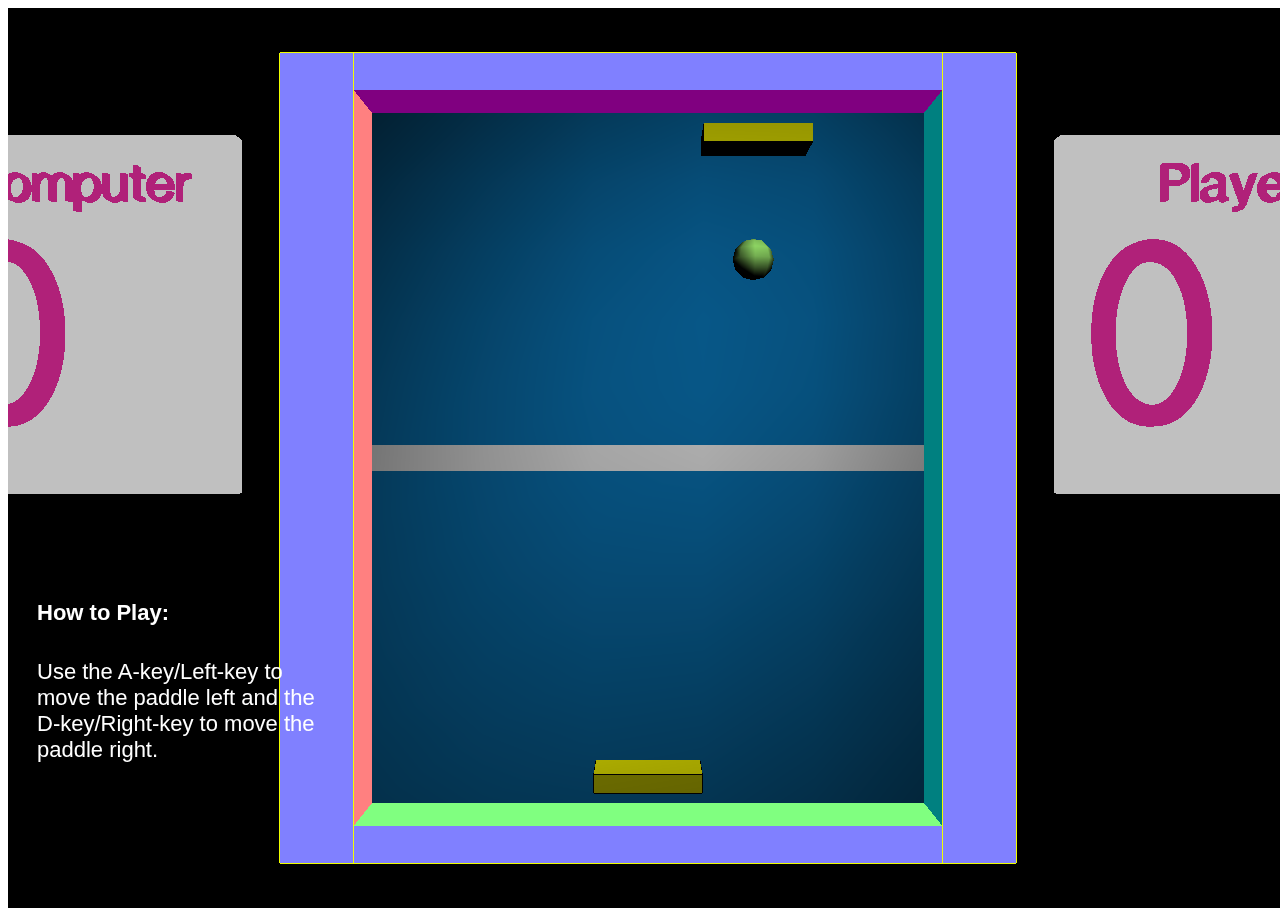
<file: 1 3D Pong/index.html>
<!--
	Kenia Castro
	CAP 4720 Computer Graphics
	Fall 2017
	HW #1 - 3D Pong
-->
<!DOCTYPE html>
<html>

<head>
	<script src="libs/three.js"></script>
	<script src="libs/keyboard.js"></script>
	<script src='fonts/helvetiker.js'></script>

	<style>
		#info {
			position: absolute;
			top: 65%;
			left: 37px;
			text-align: left;
			z-index: 100;
			display:block;
			color: white;
			font-family: Arial, Helvetica, sans-serif;
			font-size: 22px;
			width: 13em;
			word-wrap: normal;
		}
	
	</style>
</head>

<body>

<h1 id="info">How to Play: </h1>
<p id="info"><br><br>Use the A-key/Left-key to move the paddle left and the D-key/Right-key to move the paddle right.</p>

<script>
	var renderer;
	var scene;
	var camera;
	var spotLight;
	
	function init()
	{
		// To create a scene need a scene, camera, renderer
		scene = new THREE.Scene();

		camera = new THREE.PerspectiveCamera(    	     
			45,                          				// frustum vertical field of view
			window.innerWidth / window.innerHeight,		// aspect ratio. width divided by height
			0.1,                   						// frustum near plane
			1000 ); 									// frustum far plane
														// items further from camera than value of far or closer than near won't be rendered
		
		renderer = new THREE.WebGLRenderer();
		//						color     alpha
		renderer.setClearColor( 0x000000, 1.0 );
		renderer.setSize( window.innerWidth, window.innerHeight );	// use width & height or area want to fill (in this case browser window)
		
		renderer.shadowMapEnabled = true;				// Use shadow maps in the scene

		camera.position.x = 0;
		camera.position.y = 0;
		camera.position.z = 31.5;
		camera.lookAt(scene.position);

		loadSounds();
		createPlayBottom();
		createBoundingWalls();
		createPaddles();
		createBall();
		addSpotLight();
		score();
		instruction();
		
		// Output to the stream
		document.body.appendChild( renderer.domElement );
		
		// Call render
		render();
	}
	
	function render()
	{
		moveBallAndMaintainPaddles();
		
		// Request animation frame
		requestAnimationFrame( render );
		
		// Call render()
		renderer.render( scene, camera );
	}
	
	function addSpotLight()
	{
		spotLight = new THREE.SpotLight( 0xffffff );
		spotLight.position.set( 10, 20, 20 );
        spotLight.shadowCameraNear = 20;
        spotLight.shadowCameraFar = 50;
        spotLight.castShadow = true;
        scene.add(spotLight);
	}
	
	// Create the ground/field of play
	function createPlayBottom()
	{
		// PlaneGeometry(width along x, height along y, optional-widthSegments, optional-heightSegments)
		var planeGeometry = new THREE.PlaneGeometry( 16, 20, 5, 10 ); 
		var planeMaterial = new THREE.MeshLambertMaterial({color:0x0a7cc1});
		var plane = new THREE.Mesh( planeGeometry, planeMaterial );
		scene.add(plane);

		// Creates line dividing field
		var lineGeometry = new THREE.PlaneGeometry(16, 0.75, 5, 10);
		var lineMaterial = new THREE.MeshLambertMaterial({ color: 0xFFFFFF });
		var line = new THREE.Mesh(lineGeometry, lineMaterial);
		line.position.z = .01;
		scene.add(line);
	}
	
	// Create the walls around the field
	function createBoundingWalls()
	{
		// Color of walls 15b40f   0ac1ab
		var wallMaterial = new THREE.MeshNormalMaterial({ color: 0x00FFF9 });

		// Left Wall
		var leftWall = new THREE.BoxGeometry( 2, 22, 2, 5, 10, 10 );		// BoxGeometry(width X, height Y, depth Z)
		var wall1 = new THREE.Mesh( leftWall, wallMaterial );				// parameters are geometry and material (leftWall and wall1/wall2)
		wall1.position.x = -9;
		wall1.position.z = 1;
		scene.add( wall1 );
		
		var edges1 = new THREE.EdgesHelper( wall1, 0xf0ff00 );
		scene.add( edges1 );
	
		// Right Wall
		var rightWall = new THREE.BoxGeometry( 2, 22, 2, 10, 10, 10 );
		var wall2 = new THREE.Mesh( rightWall, wallMaterial );
		wall2.position.x = 9;
		wall2.position.z = 1;
		scene.add( wall2 );

		var edges2 = new THREE.EdgesHelper( wall2, 0xf0ff00 );
		scene.add( edges2 );

		// Top Wall
		var topWall = new THREE.BoxGeometry(16, 1, 2, 10, 10, 10);			
		var wall3 = new THREE.Mesh(topWall, wallMaterial);	
		wall3.position.y = 10.5;
		wall3.position.z = 1;	
		scene.add(wall3);

		var edges3 = new THREE.EdgesHelper(wall3, 0xf0ff00);
		scene.add(edges3);

		// Bottom Wall
		var bottomWall = new THREE.BoxGeometry(16, 1, 2, 10, 10, 10);			
		var wall4 = new THREE.Mesh(bottomWall, wallMaterial);		
		wall4.position.y = -10.5;
		wall4.position.z = 1;
		scene.add(wall4);

		var edges4 = new THREE.EdgesHelper(wall4, 0xf0ff00);
		scene.add(edges4);
	}
	
	// Create the paddles
	var paddle1, paddle2;	// 1: opponent 2:player
	function createPaddles()
	{
		// Paddle color
		var paddleMaterial = new THREE.MeshLambertMaterial({ color: 0xFFFF00 });

		// Opponent paddle
		var opponentPaddle = new THREE.BoxGeometry( 3, .5, 3 );
		paddle1 = new THREE.Mesh( opponentPaddle, paddleMaterial );
		paddle1.position.y = 9;
		scene.add( paddle1 );
			
		var edges1 = new THREE.EdgesHelper( paddle1, 0x000000 );
		scene.add( edges1 );
			
		// Player paddle
		var playerPaddle = new THREE.BoxGeometry( 3, .5, 3 );
		paddle2 = new THREE.Mesh( playerPaddle, paddleMaterial );
		paddle2.position.y = -9;
		scene.add( paddle2 );
			
		var edges2 = new THREE.EdgesHelper( paddle2, 0x000000 );
		scene.add( edges2 );
	}
	
	var ball;
	var ballMaterial;
	function createBall()
	{
		var ballSphere = new THREE.SphereGeometry( .6, 8 ,6 );
		ballMaterial = new THREE.MeshLambertMaterial({color:0xaaff77});
		ball = new THREE.Mesh( ballSphere, ballMaterial );
		scene.add( ball );
	}

	var ballSpeed = 0.23;
	var cpuSpeed = 0.1;
	var ballMoving = false;
	var xDir = .05;
	var yDir =  ballSpeed;
	var cpuScore = 0;
	var playerScore = 0;
	function moveBallAndMaintainPaddles()
	{
		ball.position.x += xDir;
		ball.position.y += yDir;
	
		// Sideways movement of paddles
		if( Key.isDown( Key.A ) || Key.isDown(Key.LEFTARROW) ) // left
		{
				paddle2.position.x -= 0.12;
		}
		else if( Key.isDown( Key.D ) || Key.isDown(Key.RIGHTARROW)) // right
		{
				paddle2.position.x += 0.12;
		}
		
		// Ball hits wall so bounce back
		if( ball.position.x < -7.5 ) 
		{
			ball.position.x = -7.4;
			xDir = -xDir;
			three.play();
		}
		else if( ball.position.x > 7.5 ) 
		{
			ball.position.x = 7.4;
			xDir = -xDir;
			four.play();
		}

		// Paddle collision
		if( ball.position.y < -8.5 && yDir < 0 ) // player paddle
		{
			// document.write("player here ");
			yDir = ballSpeed;

			if( Math.abs( paddle2.position.x - ball.position.x ) <= 2 )
			{
				if (paddle2.position.x < ball.position.x) 
				{
					xDir = Math.abs(3 * xDir);
					if (xDir >= 0.1)
						xDir = 0.1;
					else
						xDir = 0.05;
				}
				else 
				{
					xDir = -Math.abs(3 * xDir);
					if (xDir <= -0.1)
						xDir = -0.1;
					else
						xDir = -0.05;
				} 

				coin2.play();
			}
			else // miss ball
			{
				ball.position.x = ball.position.y = 0; 		//restart ball at center
				cheers2.play();								// play cheers for cpu score
				cpuScore++;									// cpu gets 1 point
				xDir = 0.04;								// reset
			}
		}
		else if( ball.position.y > 8.5 && yDir > 0 ) // cpu paddle
		{
			// document.write("enter here2 ");
			yDir = -ballSpeed; 				
			
			if( Math.abs( paddle1.position.x - ball.position.x ) <= 2 )
			{
				if (paddle1.position.x < ball.position.x) 
				{
					xDir = Math.abs(3 * xDir);
					if (xDir >= 0.1)
						xDir = 0.1;
					else
						xDir = 0.05;
				}
				else 
				{
					xDir = -Math.abs(3 * xDir);
					if (xDir <= -0.1)
						xDir = -0.1;
					else
						xDir = -0.05;
				} 

				coin2.play();
			}
			else // miss ball
			{
				ball.position.x = ball.position.y = 0;
				cheers2.play();
				playerScore++;
				xDir = 0.04;
			}
		}
		
		// CPU ball tracking
		paddle1.position.x = ball.position.x; 

		scene.remove(cpuScoreMain);
		scene.remove(playerScoreMain);
		scoreUpdate();
	}

	function score()
	{
		// Scoreboard and score color 0xd8d8d8 0xaaff77
		var planeMaterial = new THREE.MeshBasicMaterial({ color: 0xC0C0C0 });
		var scoreColor = new THREE.MeshBasicMaterial({ color: 0xb02179 });

		// 'Computer' title
		var planeGeometry = new THREE.BoxGeometry(9, 10, 0.5);
		var cpuScoreboard = new THREE.Mesh(planeGeometry, planeMaterial);
		cpuScoreboard.position.x = -16;
		cpuScoreboard.position.y = 4;
		cpuScoreboard.position.z = 1;
		scene.add(cpuScoreboard);

		var textGeometry1 = new THREE.TextGeometry("Computer",
			{
				size: 1,
				height: 0.2,
				curveSegments: 10,
				bevelEnabled: false
			}
		);

		cpuScoreShow = new THREE.Mesh(textGeometry1, scoreColor);
		cpuScoreShow.position.x = -18.5;
		cpuScoreShow.position.y = 7;
		cpuScoreShow.position.z = 1.8;
		scene.add(cpuScoreShow);

		// 'Player' title
		var planeGeometry = new THREE.BoxGeometry(9, 10, 0.5);
		var playerScoreboard = new THREE.Mesh(planeGeometry, planeMaterial);
		playerScoreboard.position.x = 16;
		playerScoreboard.position.y = 4;
		playerScoreboard.position.z = 1;
		scene.add(playerScoreboard);

		var textGeometry2 = new THREE.TextGeometry("Player",
			{
				size: 1,
				height: 0.2,
				curveSegments: 10,
				bevelEnabled: false
			}
		);

		playerScoreShow = new THREE.Mesh(textGeometry2, scoreColor);
		playerScoreShow.position.x = 14;
		playerScoreShow.position.y = 7;
		playerScoreShow.position.z = 1.8;
		scene.add(playerScoreShow);
	}

	var cpuScoreMain; 
	var playerScoreMain;
	function scoreUpdate()
	{
		var scoreColor = new THREE.MeshBasicMaterial({ color: 0xb02179 });

		// Update CPU's score count
		var textGeometry1 = new THREE.TextGeometry(cpuScore,
			{
				size: 5,
				height: 0.2,
				curveSegments: 10,
				bevelEnabled: false
			}
		);

		cpuScoreMain = new THREE.Mesh(textGeometry1, scoreColor);
		cpuScoreMain.position.x = -19.5;
		cpuScoreMain.position.y = 1;
		cpuScoreMain.position.z = 1.8;
		scene.add(cpuScoreMain);


		// Update player's score count
		var textGeometry2 = new THREE.TextGeometry(playerScore,
			{
				size: 5,
				height: 0.2,
				curveSegments: 10,
				bevelEnabled: false
			}
		);

		playerScoreMain = new THREE.Mesh(textGeometry2, scoreColor);
		playerScoreMain.position.x = 11.75;
		playerScoreMain.position.y = 1;
		playerScoreMain.position.z = 1.8;
		scene.add(playerScoreMain);
	}

	function instruction()
	{
		document.getElementById("info");
		// var textColor = new THREE.MeshBasicMaterial({ color: 0xffffff });

		// var textGeometry1 = new THREE.TextGeometry("How to Play:",
		// 	{
		// 		size: 1,
		// 		height: 0.2,
		// 		curveSegments: 10,
		// 		bevelEnabled: false
		// 	}
		// );

		// cpuScoreShow = new THREE.Mesh(textGeometry1, textColor);
		// cpuScoreShow.position.x = -24.5;
		// cpuScoreShow.position.y = -5;
		// scene.add(cpuScoreShow);
	}
	
	var explode, one, two, three, four, five, coin, coin2, cheers, cheers2, boo;
	function loadSounds()
	{
		var audio = new Audio("sounds/Mr_Spastic.mp3");
		audio.loop = true;
		audio.play();

		explode = new Audio("sounds/Explosion.mp3");
		one = new Audio("sounds/1.mp3");
		two = new Audio("sounds/2.mp3");
		three = new Audio("sounds/3.mp3");
		four = new Audio("sounds/4.mp3");
		five = new Audio("sounds/5.mp3");
		
		coin = new Audio("sounds/coins.mp3");
		coin2 = new Audio("sounds/coins2.mp3");
		cheers = new Audio("sounds/cheers.mp3");
		cheers2 = new Audio("sounds/cheers2.mp3");
		boo = new Audio("sounds/boo.mp3");
	}

	window.onload = init;
</script>

</body>

</html>
</file>
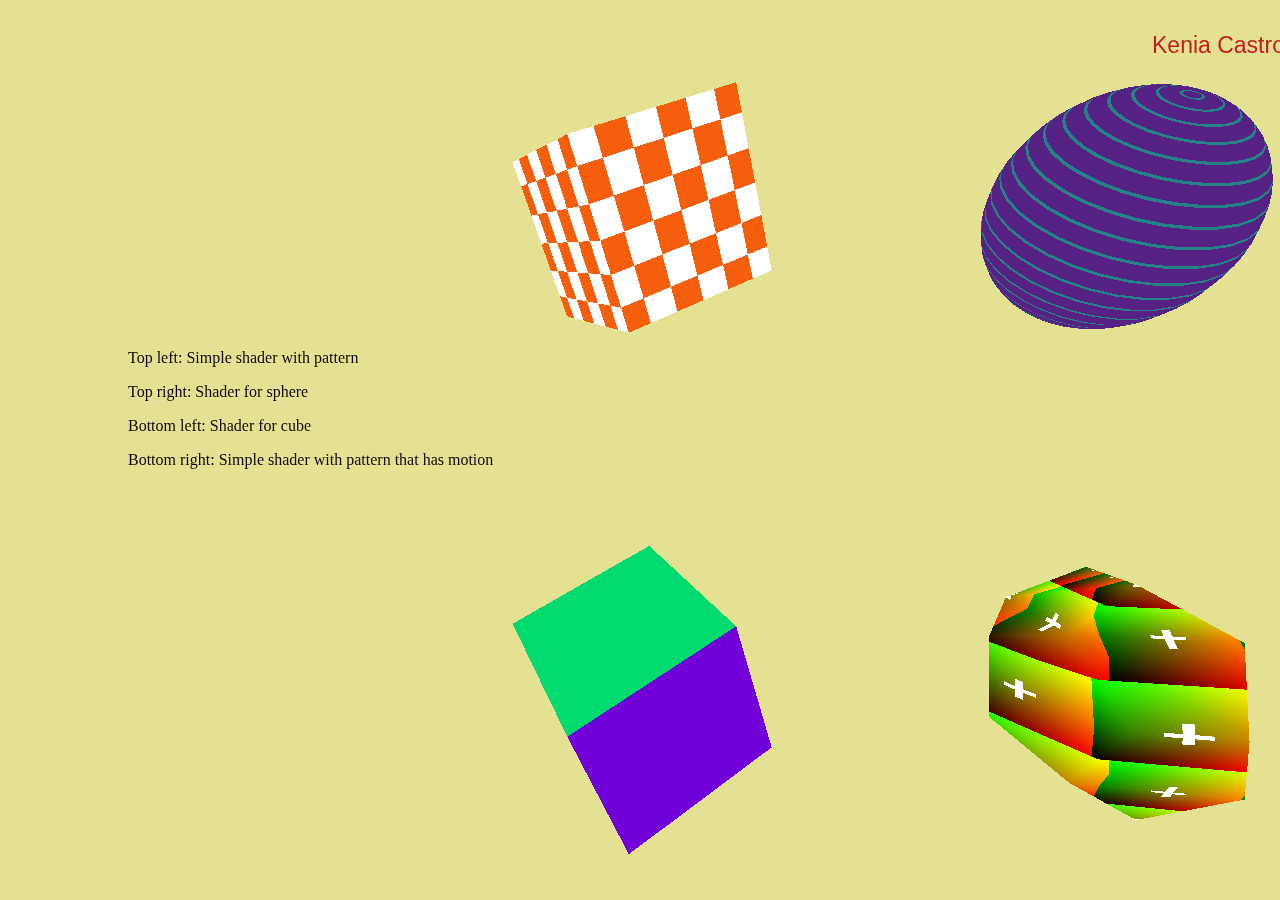
<file: 5 Shaders/index.html>
<!--
	Kenia Castro
	CAP 4720 Computer Graphics 
	Fall 2017 
    HW #5 - Shaders
-->
<html>

<head>
    <script src="libs/three.js"></script>
    <script src="libs/keyboard.js"></script>
    <script src='fonts/helvetiker.js'></script>

    <link rel="stylesheet" href="css/styles.css">

    <script src="https://ajax.googleapis.com/ajax/libs/jquery/3.2.1/jquery.min.js"></script>
</head>

<body>
    <!-- Description -->
    <div id="one">
        <p>Top left: Simple shader with pattern</p>
        <p>Top right: Shader for sphere</p>
        <p>Bottom left: Shader for cube</p>
        <p>Bottom right: Simple shader with pattern that has motion</p>
    </div> 

    <!-- =================== Simple shader with pattern ==================== -->
    <script type="text/x-glsl" id="vertexShaderCube">
        varying vec2 vUv;
        void main() 
        {
            vUv = uv;
            gl_Position = projectionMatrix * modelViewMatrix * vec4(position,1.0);
        }
    </script>
    <script type="text/x-glsl" id="fragmentShaderCube">
        uniform vec3 color1;
        uniform vec3 color2;
        uniform float size;
        varying vec2 vUv;
        void main() 
        {
            vec2 center = -1.0 + 2.0 * vUv;
            vec2 uv = floor(center.xy * size);
            if (mod(uv.x + uv.y, 2.0) > 0.5)
            {
                gl_FragColor = vec4(color1, 1.0);
            }
            else
            {
                gl_FragColor = vec4(color2, 1.0);
            }
        }
    </script> 

    <!-- =========== Simple shader with pattern that has motion ============ -->
    <script type="text/x-glsl" id="vertexShaderDeca">
        varying vec2 uVu;
        void main()
        {
            uVu = uv;
            gl_Position = projectionMatrix * modelViewMatrix * vec4(position,1.0);
        }
    </script>
    <script type="text/x-glsl" id="fragmentShaderDeca">
        varying vec2 uVu;
        uniform float time;

        vec2 movement(vec2 _st, float _zoom)
        {
            _st *= _zoom;

            // Here is where the offset is happening
            _st.x += step(1., mod(_st.y,2.0)) * time;

            return fract(_st);
        }

        float box( in vec2 _st, in vec2 _size )
        {
            _size = vec2( 0.5 ) - _size * 0.5;
            
            // smoothstep — perform Hermite interpolation between two values
            vec2 uv = smoothstep( _size, _size + vec2( 0.001 ), _st );
            uv *= smoothstep( _size, _size + vec2( 0.001 ), vec2( 1.0 ) - _st );
            
            return uv.x * uv.y;
        }

        float cross( in vec2 _st, float _size )
        {
            return  box( _st, vec2( _size, _size / 5.0 ) ) + 
                    box( _st, vec2( _size / 4.0, _size ) );
        }

        void main()
        {
            vec2 st = uVu;
            vec3 color = vec3( 0.0 );
            
            vec2 translate = vec2( cos( time ), sin( time ) );
            
            st = movement(st,5.0);
            
            color = vec3(st.x,st.y,0.0);

            color += vec3( cross( st, 0.25 ) );
            gl_FragColor = vec4( color, 1.0 );
        }
    </script>

    <!-- ======================= Shader for cube =========================== -->
    <script type="text/x-glsl" id="vertexShaderCubeSimple">
        varying vec3 transformedNormal;
        void main()
        {
            transformedNormal = normalMatrix * normal;
            gl_Position = projectionMatrix * modelViewMatrix * vec4(position, 1.0);
        }
    </script>
    <script type="text/x-glsl" id="fragmentShaderCubeSimple">
        varying vec3 transformedNormal;
        void main(void)
        {
                gl_FragColor = vec4(transformedNormal, 1.0); 
        }
    </script>

    <!-- ======================== Shader for sphere ======================== -->
    <script type="text/x-glsl" id="vertexShaderSphere">
        varying vec2 vUv;
        void main()
        {
            vUv = uv;
            gl_Position = projectionMatrix * modelViewMatrix * vec4(position,1.0);
        }
    </script>
    <script type="text/x-glsl" id="fragmentShaderSphere">
        uniform vec3 color1;
        uniform vec3 color2;
        uniform float lines;
        uniform float linewidth;
        varying vec2 vUv;
        void main()
        {
            float p = abs(fract(lines*vUv.y)*2.0-1.0);
            if (p < linewidth / 100.0)
            {
                gl_FragColor = vec4(color1, 1.0);
            }
            else
            {
                gl_FragColor = vec4(color2, 1.0);
            }
        }
    </script>

    <!-- =================================================================== -->

    <script src="js/Shaders.js"></script>
    
    <p id="personal">Kenia Castro</p>

</body>

</html>
</file>
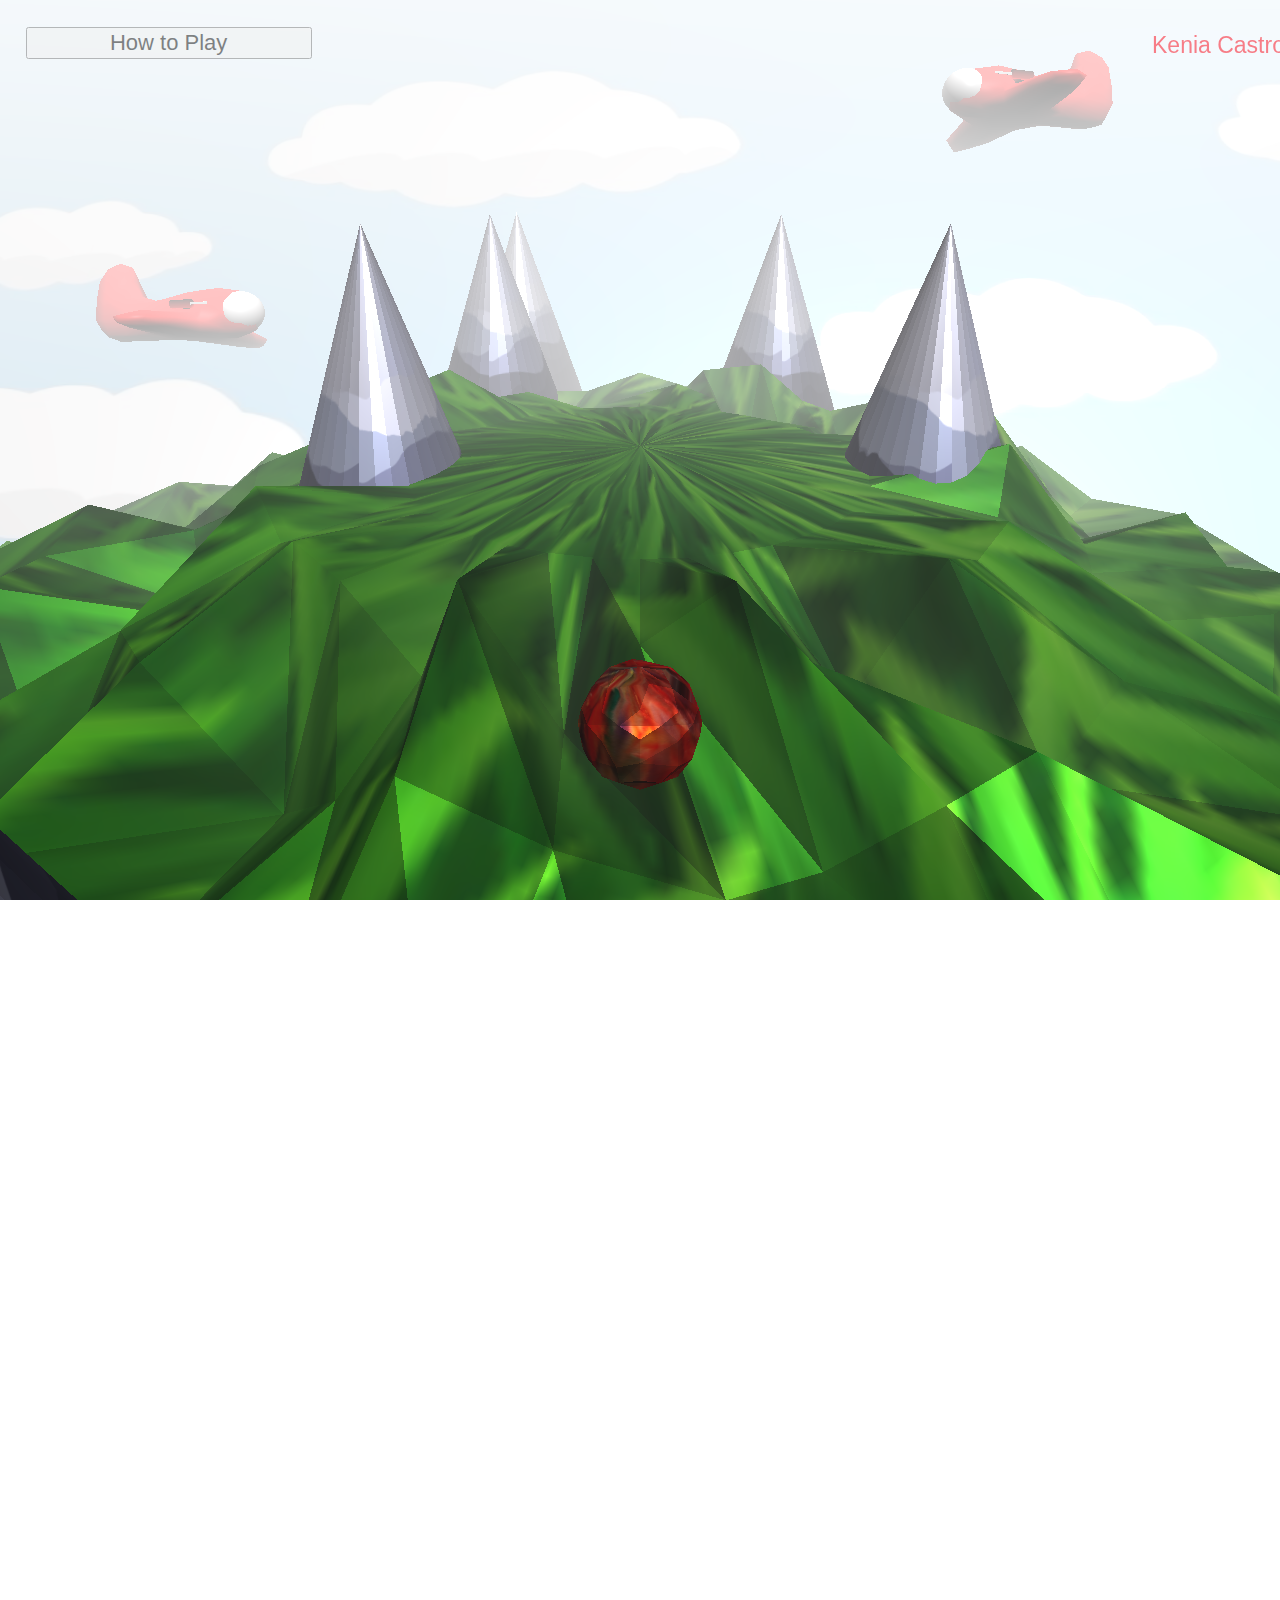
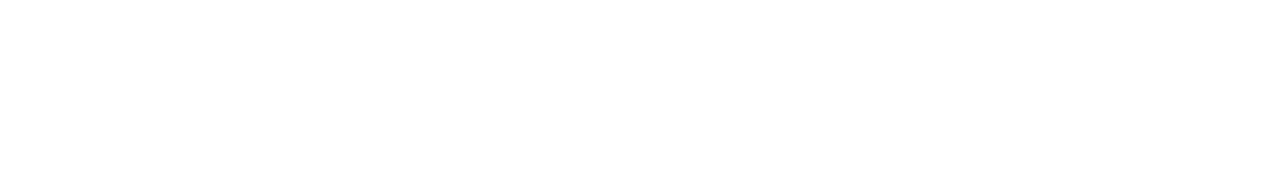
<file: 6 Final Project/index.html>
<!--
	Kenia Castro
	CAP 4720 Computer Graphics 
	Fall 2017 
	HW #6 - Final Project
-->
<html>

<head>
    <script src="libs/three.js"></script>
    <script src="libs/keyboard.js"></script>
    <script src="libs/jquery-3.2.1.min.js"></script>
    <!-- <script src="libs/physi.js"></script> -->

    <!-- From threejs examples -->
    <script src="libs/Detector.js"></script>
    <script src="libs/stats.min.js"></script>
    <script src="libs/OrbitControls.js"></script>
    <script src="libs/ImprovedNoise.js"></script>
    <script src="libs/FirstPersonControls.js"></script>

    <script src="libs/OBJLoader.js"></script>
    <script src="libs/MTLLoader.js"></script>
    <!-- <script src="libs/dat.gui.min.js"></script> -->

    <link rel="stylesheet" href="css/styles.css">

    <script src="https://ajax.googleapis.com/ajax/libs/jquery/3.2.1/jquery.min.js"></script>

    <script>
        $(document).ready(function () {
            $('#info').hide();

            $("button").click(function () {
                $('#info').toggle();
            });

            $("button").css("opacity", "0.5");
            $("p").css("opacity", "0.5");
        });
    </script>
</head>

<body>    

    <script src="js/game.js"></script>

    <div id="Main">
        <div id="MainView"></div>
    </div>
    
    <!-- Instructions -->
    <button id="buttons">How to Play</button>
    
    <div id="info" class="dialog">
        <h3>How to Play</h3>
        <p>- Use the left and right arrow keys to move the ball through the terrain. <br>
        </p>
    </div>

    <p id="personal">Kenia Castro</p>

</body>

</html>
</file>
<file: 5 Shaders/css/styles.css>
#Main
{
	Width: 97%;
	Height: 97%;
}

#MainView
{
	Width: 100%;
	Height: 100%;
	Position: Absolute;
}

#personal 
{
	position: absolute;
	top: 1%;
	left: 90%;
	text-align: left;
	z-index: 1;
	display: block;
	color: rgb(196, 30, 30);
	font-family: Impact, Arial, Helvetica, sans-serif;
	font-size: 23px;
	width: 13em;
	word-wrap: normal;
}

#one 
{
	position: absolute;
	top: 37%;
	left: 10%;
	width: 100%;
	text-align: left;
	z-index: 100;
	display: block;
	color: rgb(14, 11, 12);
	display:block;
}
		
html, body { 
	overflow-x: hidden; 
	overflow-y: hidden; 
	margin: 0; 
	padding: 0; 
}
</file>
<file: 6 Final Project/css/styles.css>
#Main
{
	Width: 97%;
	Height: 97%;
}

#MainView
{
	Width: 100%;
	Height: 100%;
	Position: Absolute;
}

#info {
	position: absolute;
	top: 5%;
	/* left: 30%; */
	text-align: center;
	z-index: 1;
	display: block;
	/* color: #0BE63B; */
	font-family: Arial, Helvetica, sans-serif;
	font-size: 21px;
	width: 21em;
	word-wrap: normal;
}

#buttons {
	position: absolute;
	top: 3%;
	left: 2%;
	text-align: left;
	z-index: 100;
	display: block;
	color: #080808;
	font-family: Arial, Helvetica, sans-serif;
	text-align: center;
	font-size: 22px;
	width: 13em;
	word-wrap: normal;
}

#personal {
	position: absolute;
	top: 1%;
	left: 90%;
	text-align: left;
	z-index: 1;
	display: block;
	color: rgb(250, 0, 17);
	font-family: Impact, Arial, Helvetica, sans-serif;
	font-size: 23px;
	width: 13em;
	word-wrap: normal;
}

.dialog {
    color: rgb(250, 250, 209);
    background-color: rgba(59, 21, 26, 0.96);
    text-align: center;
    position: center;
    left: 30%;
    top: 20%;
    width: 40%;
    z-index: 1;
    padding: 1em;
    cursor: auto;
}

p {
	text-align: left;
}	

td, th { 
	border: 0px dotted #dddddd; 
	text-align: left; 
	padding: 6px;
}
		
html, body { 
	overflow-x: hidden; 
	overflow-y: hidden; 
	margin: 0; 
	padding: 0; 
}
</file>
